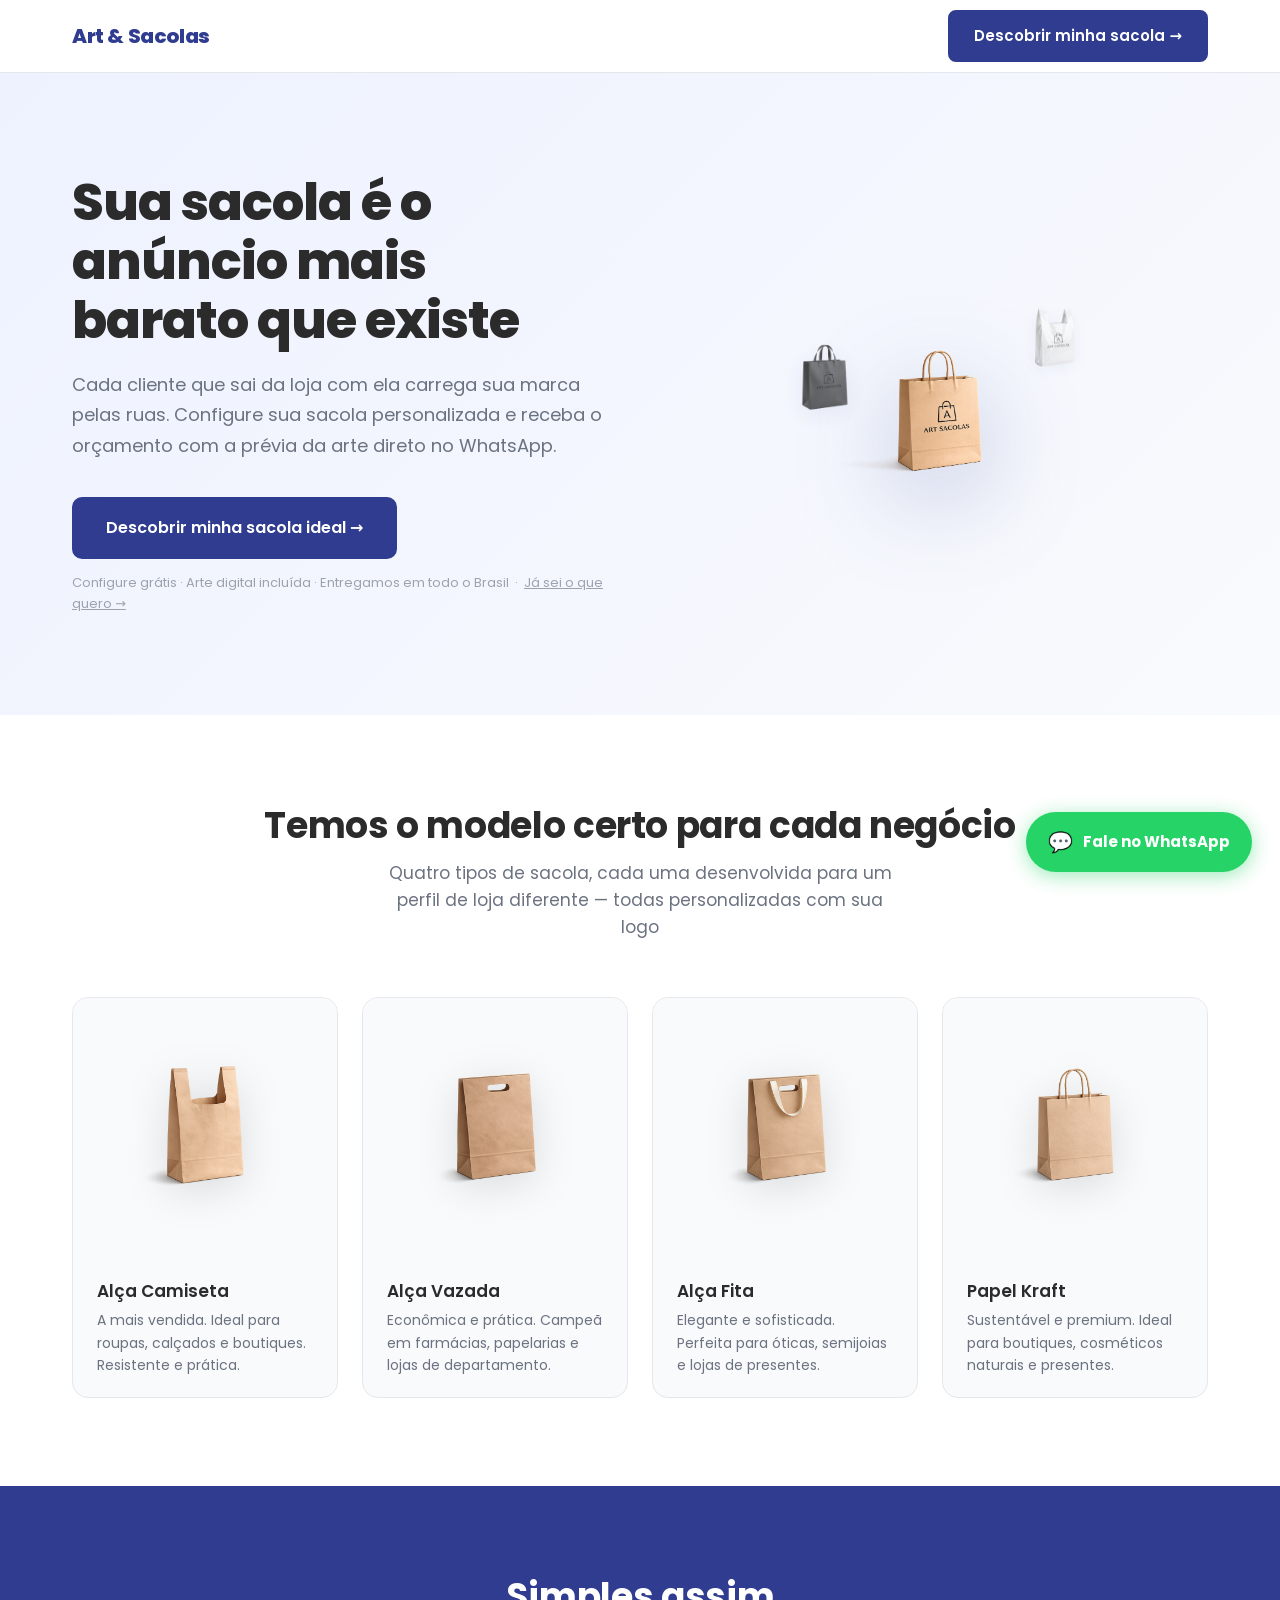
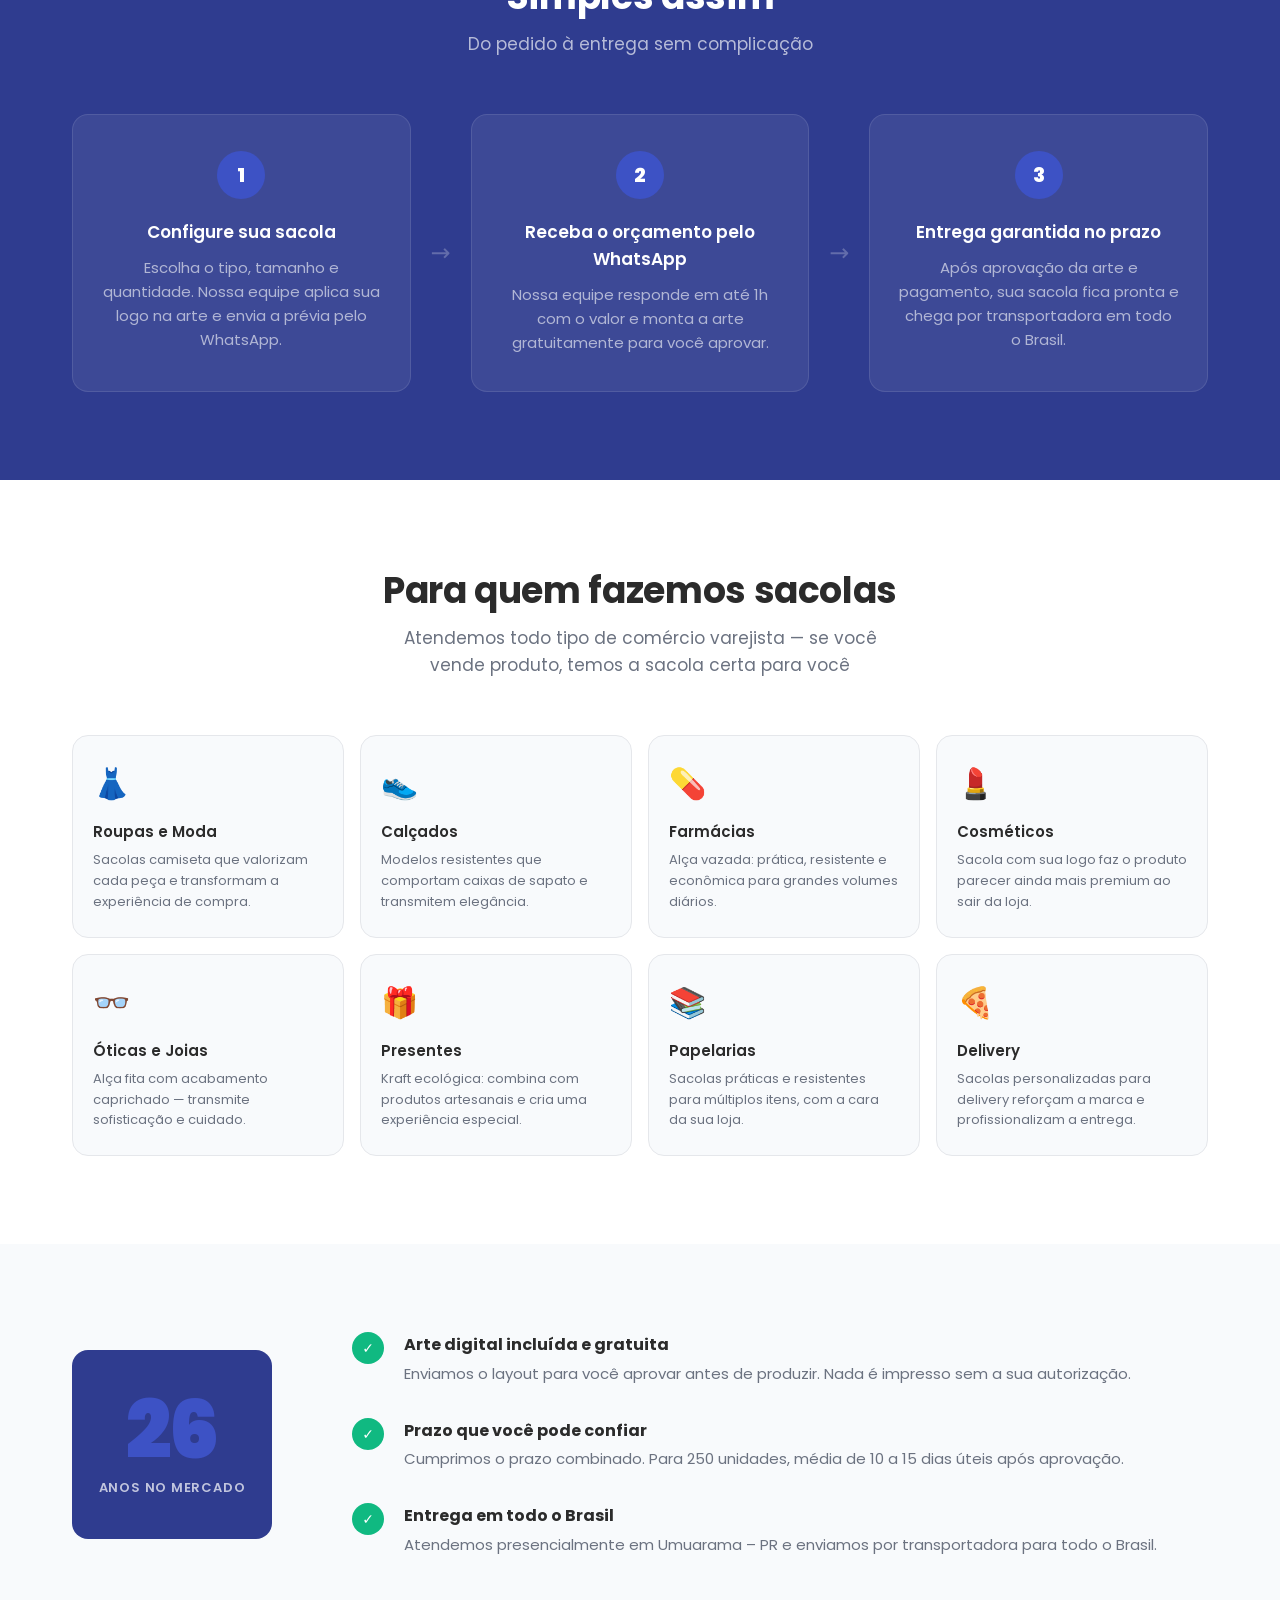
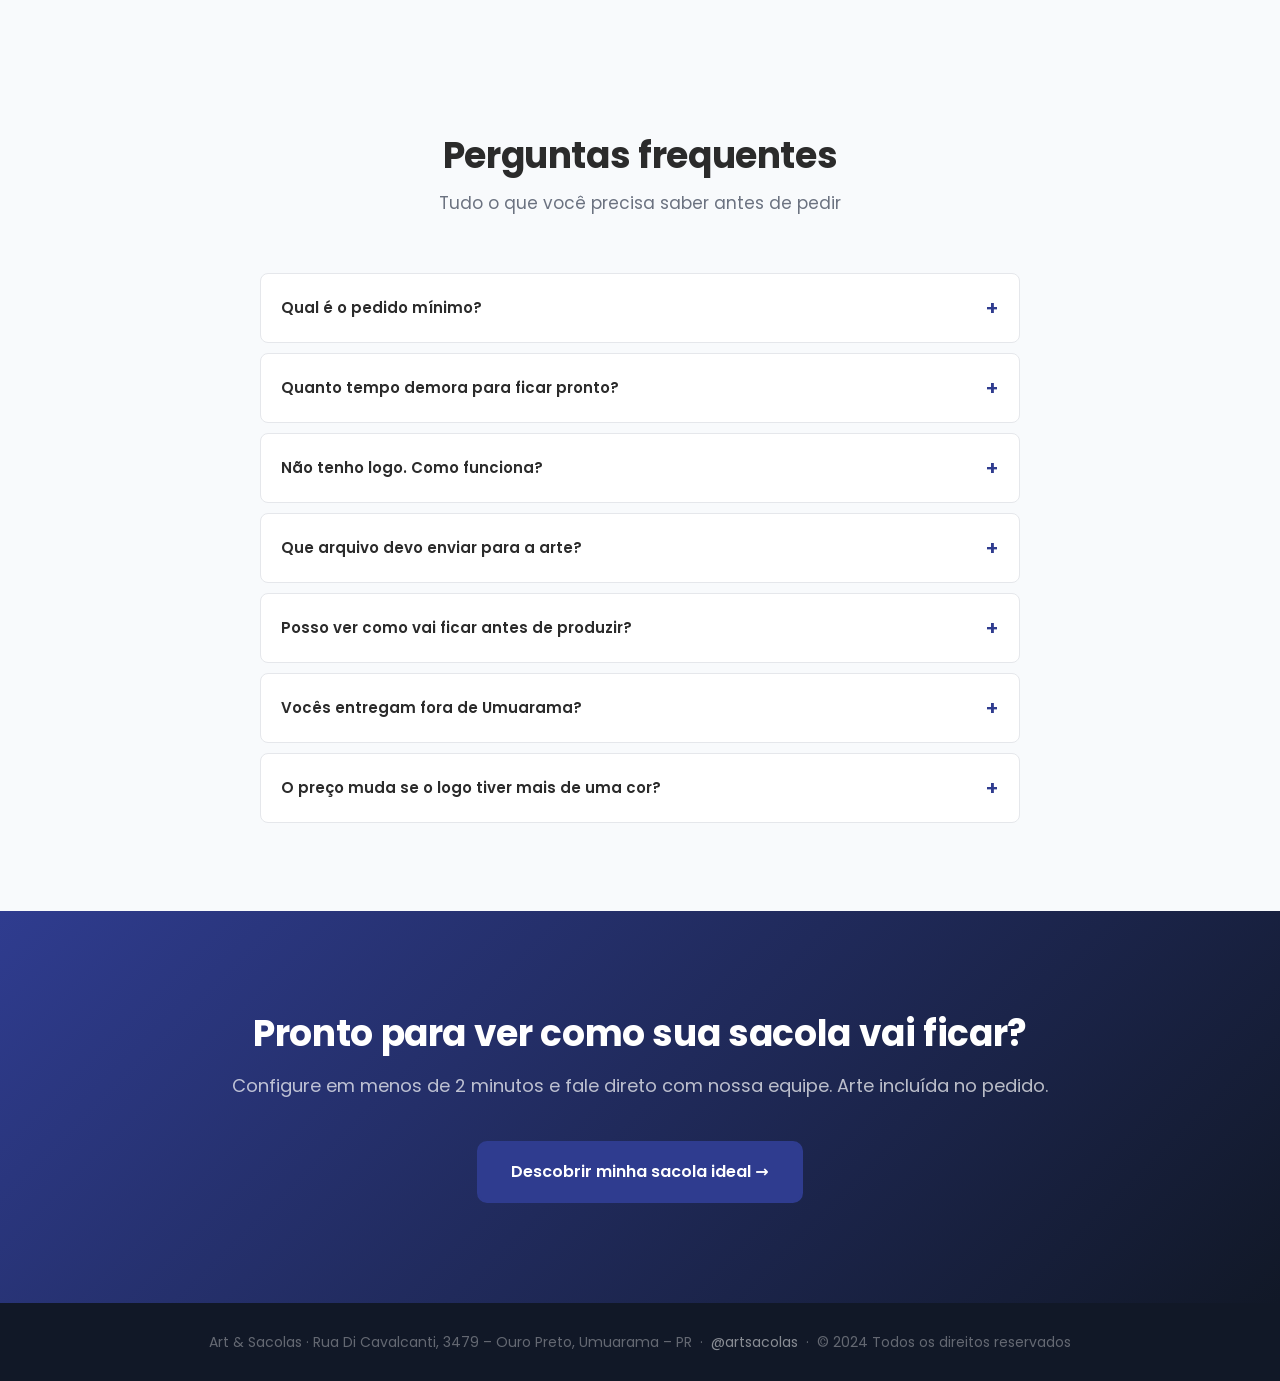
<file: index.html>
<!DOCTYPE html>
<html lang="pt-BR">
<head>
  <meta charset="UTF-8">
  <meta name="viewport" content="width=device-width, initial-scale=1.0">
  <title>Art &amp; Sacolas — Sacolas Personalizadas em Umuarama e Região</title>
  <meta name="description" content="Sacolas personalizadas para lojas em Umuarama e região. Alça camiseta, alça vazada, alça fita e papel kraft. Pedido a partir de 250 unidades. Peça seu orçamento!">
  <link rel="stylesheet" href="style.css">
</head>
<body>

  <!-- HEADER -->
  <header class="header">
    <div class="container">
      <a href="index.html" class="logo">
        <span class="logo-text"><strong>Art &amp; Sacolas</strong></span>
      </a>
      <a href="consultor.html" class="btn btn-primary">Descobrir minha sacola →</a>
    </div>
  </header>

  <!-- SEÇÃO 1: HERO -->
  <section class="hero">
    <div class="container">
      <div class="hero-content">

        <div class="hero-text">
          <h1>Sua sacola é o anúncio mais barato que existe</h1>
          <p class="hero-subtitle">
            Cada cliente que sai da loja com ela carrega sua marca pelas ruas. Configure
            sua sacola personalizada e receba o orçamento com a prévia da arte direto no WhatsApp.
          </p>
          <a href="consultor.html" class="btn btn-primary btn-lg">
            Descobrir minha sacola ideal →
          </a>
          <p class="hero-note">
            Configure grátis · Arte digital incluída · Entregamos em todo o Brasil
            &nbsp;·&nbsp; <a href="configurador.html" style="color:var(--text-light); font-size:0.8125rem;">Já sei o que quero →</a>
          </p>
        </div>

        <div class="hero-image">
          <div class="bag-carousel-3d" id="bag-carousel">
            <div class="bag-item" id="bag-1">
              <img src="IMAGENS SSSIT/FRONT/ChatGPT Image 18 de mai. de 2026, 19_36_18.png" alt="Sacola Kraft">
            </div>
            <div class="bag-item" id="bag-2">
              <img src="IMAGENS SSSIT/FRONT/Gemini_Generated_Image_z54cqkz54cqkz54c-removebg-preview.png" alt="Sacola Branca">
            </div>
            <div class="bag-item" id="bag-3">
              <img src="IMAGENS SSSIT/FRONT/Gemini_Generated_Image_1s4fhv1s4fhv1s4f__1_-removebg-preview.png" alt="Sacola Preta">
            </div>
          </div>
        </div>

      </div>
    </div>
  </section>

  <!-- SEÇÃO 2: NOSSOS MODELOS -->
  <section class="gallery">
    <div class="container">
      <div class="section-header">
        <h2>Temos o modelo certo para cada negócio</h2>
        <p>Quatro tipos de sacola, cada uma desenvolvida para um perfil de loja diferente — todas personalizadas com sua logo</p>
      </div>
      <div class="gallery-grid" style="grid-template-columns: repeat(4, 1fr);">

        <!-- Camiseta -->
        <div class="gallery-card">
          <div class="gallery-bag-display">
            <img src="IMAGENS SSSIT/Alça Camiseta.png" alt="Sacola Alça Camiseta">
          </div>
          <div class="gallery-info">
            <h3>Alça Camiseta</h3>
            <p>A mais vendida. Ideal para roupas, calçados e boutiques. Resistente e prática.</p>
          </div>
        </div>

        <!-- Vazada -->
        <div class="gallery-card">
          <div class="gallery-bag-display">
            <img src="IMAGENS SSSIT/Alça Vazada.png" alt="Sacola Alça Vazada">
          </div>
          <div class="gallery-info">
            <h3>Alça Vazada</h3>
            <p>Econômica e prática. Campeã em farmácias, papelarias e lojas de departamento.</p>
          </div>
        </div>

        <!-- Fita -->
        <div class="gallery-card">
          <div class="gallery-bag-display">
            <img src="IMAGENS SSSIT/Alça Fita.png" alt="Sacola Alça Fita">
          </div>
          <div class="gallery-info">
            <h3>Alça Fita</h3>
            <p>Elegante e sofisticada. Perfeita para óticas, semijoias e lojas de presentes.</p>
          </div>
        </div>

        <!-- Kraft -->
        <div class="gallery-card">
          <div class="gallery-bag-display">
            <img src="IMAGENS SSSIT/Papel Kraft.png" alt="Sacola Papel Kraft">
          </div>
          <div class="gallery-info">
            <h3>Papel Kraft</h3>
            <p>Sustentável e premium. Ideal para boutiques, cosméticos naturais e presentes.</p>
          </div>
        </div>

      </div>
    </div>
  </section>

  <!-- SEÇÃO 3: COMO FUNCIONA -->
  <section class="how-it-works">
    <div class="container">
      <div class="section-header">
        <h2>Simples assim</h2>
        <p>Do pedido à entrega sem complicação</p>
      </div>
      <div class="steps-grid">
        <div class="step-card">
          <div class="step-number">1</div>
          <h3>Configure sua sacola</h3>
          <p>Escolha o tipo, tamanho e quantidade. Nossa equipe aplica sua logo na arte e envia a prévia pelo WhatsApp.</p>
        </div>
        <div class="step-arrow">→</div>
        <div class="step-card">
          <div class="step-number">2</div>
          <h3>Receba o orçamento pelo WhatsApp</h3>
          <p>Nossa equipe responde em até 1h com o valor e monta a arte gratuitamente para você aprovar.</p>
        </div>
        <div class="step-arrow">→</div>
        <div class="step-card">
          <div class="step-number">3</div>
          <h3>Entrega garantida no prazo</h3>
          <p>Após aprovação da arte e pagamento, sua sacola fica pronta e chega por transportadora em todo o Brasil.</p>
        </div>
      </div>
    </div>
  </section>

  <!-- SEÇÃO 4: QUEM ATENDEMOS -->
  <section class="segments">
    <div class="container">
      <div class="section-header">
        <h2>Para quem fazemos sacolas</h2>
        <p>Atendemos todo tipo de comércio varejista — se você vende produto, temos a sacola certa para você</p>
      </div>
      <div class="segments-grid">
        <div class="segment-card">
          <span class="segment-icon">👗</span>
          <h3>Roupas e Moda</h3>
          <p>Sacolas camiseta que valorizam cada peça e transformam a experiência de compra.</p>
        </div>
        <div class="segment-card">
          <span class="segment-icon">👟</span>
          <h3>Calçados</h3>
          <p>Modelos resistentes que comportam caixas de sapato e transmitem elegância.</p>
        </div>
        <div class="segment-card">
          <span class="segment-icon">💊</span>
          <h3>Farmácias</h3>
          <p>Alça vazada: prática, resistente e econômica para grandes volumes diários.</p>
        </div>
        <div class="segment-card">
          <span class="segment-icon">💄</span>
          <h3>Cosméticos</h3>
          <p>Sacola com sua logo faz o produto parecer ainda mais premium ao sair da loja.</p>
        </div>
        <div class="segment-card">
          <span class="segment-icon">👓</span>
          <h3>Óticas e Joias</h3>
          <p>Alça fita com acabamento caprichado — transmite sofisticação e cuidado.</p>
        </div>
        <div class="segment-card">
          <span class="segment-icon">🎁</span>
          <h3>Presentes</h3>
          <p>Kraft ecológica: combina com produtos artesanais e cria uma experiência especial.</p>
        </div>
        <div class="segment-card">
          <span class="segment-icon">📚</span>
          <h3>Papelarias</h3>
          <p>Sacolas práticas e resistentes para múltiplos itens, com a cara da sua loja.</p>
        </div>
        <div class="segment-card">
          <span class="segment-icon">🍕</span>
          <h3>Delivery</h3>
          <p>Sacolas personalizadas para delivery reforçam a marca e profissionalizam a entrega.</p>
        </div>
      </div>
    </div>
  </section>

  <!-- SEÇÃO 5: DIFERENCIAIS -->
  <section class="differentials">
    <div class="container">
      <div class="diff-grid">
        <div class="diff-highlight">
          <span class="diff-number">26</span>
          <span class="diff-label">anos no mercado</span>
        </div>
        <div class="diff-items">
          <div class="diff-item">
            <span class="diff-icon">✓</span>
            <div>
              <strong>Arte digital incluída e gratuita</strong>
              <p>Enviamos o layout para você aprovar antes de produzir. Nada é impresso sem a sua autorização.</p>
            </div>
          </div>
          <div class="diff-item">
            <span class="diff-icon">✓</span>
            <div>
              <strong>Prazo que você pode confiar</strong>
              <p>Cumprimos o prazo combinado. Para 250 unidades, média de 10 a 15 dias úteis após aprovação.</p>
            </div>
          </div>
          <div class="diff-item">
            <span class="diff-icon">✓</span>
            <div>
              <strong>Entrega em todo o Brasil</strong>
              <p>Atendemos presencialmente em Umuarama – PR e enviamos por transportadora para todo o Brasil.</p>
            </div>
          </div>
        </div>
      </div>
    </div>
  </section>

  <!-- SEÇÃO 6: FAQ -->
  <section class="faq">
    <div class="container">
      <div class="section-header">
        <h2>Perguntas frequentes</h2>
        <p>Tudo o que você precisa saber antes de pedir</p>
      </div>
      <div class="faq-list">

        <div class="faq-item" onclick="toggleFaq(this)">
          <div class="faq-question">
            <span>Qual é o pedido mínimo?</span>
            <span class="faq-toggle">+</span>
          </div>
          <div class="faq-answer">
            O pedido mínimo é de 250 unidades por modelo e tamanho. Quanto maior a quantidade, melhor o preço por unidade.
          </div>
        </div>

        <div class="faq-item" onclick="toggleFaq(this)">
          <div class="faq-question">
            <span>Quanto tempo demora para ficar pronto?</span>
            <span class="faq-toggle">+</span>
          </div>
          <div class="faq-answer">
            O prazo médio é de 10 a 20 dias úteis após a aprovação da arte e confirmação do pagamento. Para 250 unidades, geralmente fica pronto em 10 a 12 dias. Para 1.000 unidades, de 15 a 20 dias. O prazo de transporte é adicional.
          </div>
        </div>

        <div class="faq-item" onclick="toggleFaq(this)">
          <div class="faq-question">
            <span>Não tenho logo. Como funciona?</span>
            <span class="faq-toggle">+</span>
          </div>
          <div class="faq-answer">
            Sem problema. Nossa equipe pode montar a arte final com o nome da sua loja, cores e estilo que você preferir. Entre em contato pelo WhatsApp e a gente te orienta.
          </div>
        </div>

        <div class="faq-item" onclick="toggleFaq(this)">
          <div class="faq-question">
            <span>Que arquivo devo enviar para a arte?</span>
            <span class="faq-toggle">+</span>
          </div>
          <div class="faq-answer">
            De preferência, arquivos vetorizados: .AI, .CDR, .EPS ou .PDF. Também aceitamos .PNG em boa resolução (mínimo 300 DPI). Não sabe o que é isso? Sem problema, é só me mandar o que tiver e a gente avalia.
          </div>
        </div>

        <div class="faq-item" onclick="toggleFaq(this)">
          <div class="faq-question">
            <span>Posso ver como vai ficar antes de produzir?</span>
            <span class="faq-toggle">+</span>
          </div>
          <div class="faq-answer">
            Sim! Antes de produzir, nossa equipe envia um layout digital com sua logo aplicada na sacola para você aprovar pelo WhatsApp. Nada é impresso sem o seu OK.
          </div>
        </div>

        <div class="faq-item" onclick="toggleFaq(this)">
          <div class="faq-question">
            <span>Vocês entregam fora de Umuarama?</span>
            <span class="faq-toggle">+</span>
          </div>
          <div class="faq-answer">
            Sim! Atendemos todo o Brasil pelos Correios e transportadora com rastreamento. O custo e prazo do frete dependem do CEP de destino e são informados no orçamento.
          </div>
        </div>

        <div class="faq-item" onclick="toggleFaq(this)">
          <div class="faq-question">
            <span>O preço muda se o logo tiver mais de uma cor?</span>
            <span class="faq-toggle">+</span>
          </div>
          <div class="faq-answer">
            Sim, há um acréscimo por cor adicional de impressão. Na hora do orçamento, informe quantas cores tem a sua arte para calcular o valor exato.
          </div>
        </div>

      </div>
    </div>
  </section>

  <!-- SEÇÃO 7: CTA FINAL -->
  <section class="cta-final">
    <div class="container">
      <h2>Pronto para ver como sua sacola vai ficar?</h2>
      <p>Configure em menos de 2 minutos e fale direto com nossa equipe. Arte incluída no pedido.</p>
      <a href="consultor.html" class="btn btn-primary btn-lg">
        Descobrir minha sacola ideal →
      </a>
    </div>
  </section>

  <!-- FOOTER -->
  <footer class="footer">
    <div class="container">
      <p>
        Art &amp; Sacolas · Rua Di Cavalcanti, 3479 – Ouro Preto, Umuarama – PR
        &nbsp;·&nbsp;
        <a href="https://www.instagram.com/artsacolas/" target="_blank" style="color:rgba(255,255,255,0.5); text-decoration:none;">@artsacolas</a>
        &nbsp;·&nbsp; © 2024 Todos os direitos reservados
      </p>
    </div>
  </footer>

  <!-- BOTÃO WHATSAPP FLUTUANTE -->
  <a href="https://wa.me/5544998470757?text=Olá!%20Gostaria%20de%20um%20orçamento%20para%20sacolas%20personalizadas."
     class="whatsapp-float" target="_blank">
    <span class="whatsapp-float-icon">💬</span>
    <span>Fale no WhatsApp</span>
  </a>

  <script>
  function toggleFaq(item) {
    item.classList.toggle('open');
  }

  // Carrossel 3D — 3 posições fixas, troca a cada 3s com transição CSS
  (function() {
    var bags = [
      document.getElementById('bag-1'),
      document.getElementById('bag-2'),
      document.getElementById('bag-3'),
    ];

    var states = [
      ['pos-front',      'pos-back-right', 'pos-back-left'],
      ['pos-back-left',  'pos-front',      'pos-back-right'],
      ['pos-back-right', 'pos-back-left',  'pos-front'],
    ];

    var step = 0;

    function applyState() {
      bags.forEach(function(bag, i) {
        bag.className = 'bag-item ' + states[step][i];
      });
    }

    applyState();
    setInterval(function() {
      step = (step + 1) % 3;
      applyState();
    }, 3000);
  })();
  </script>

</body>
</html>
</file>
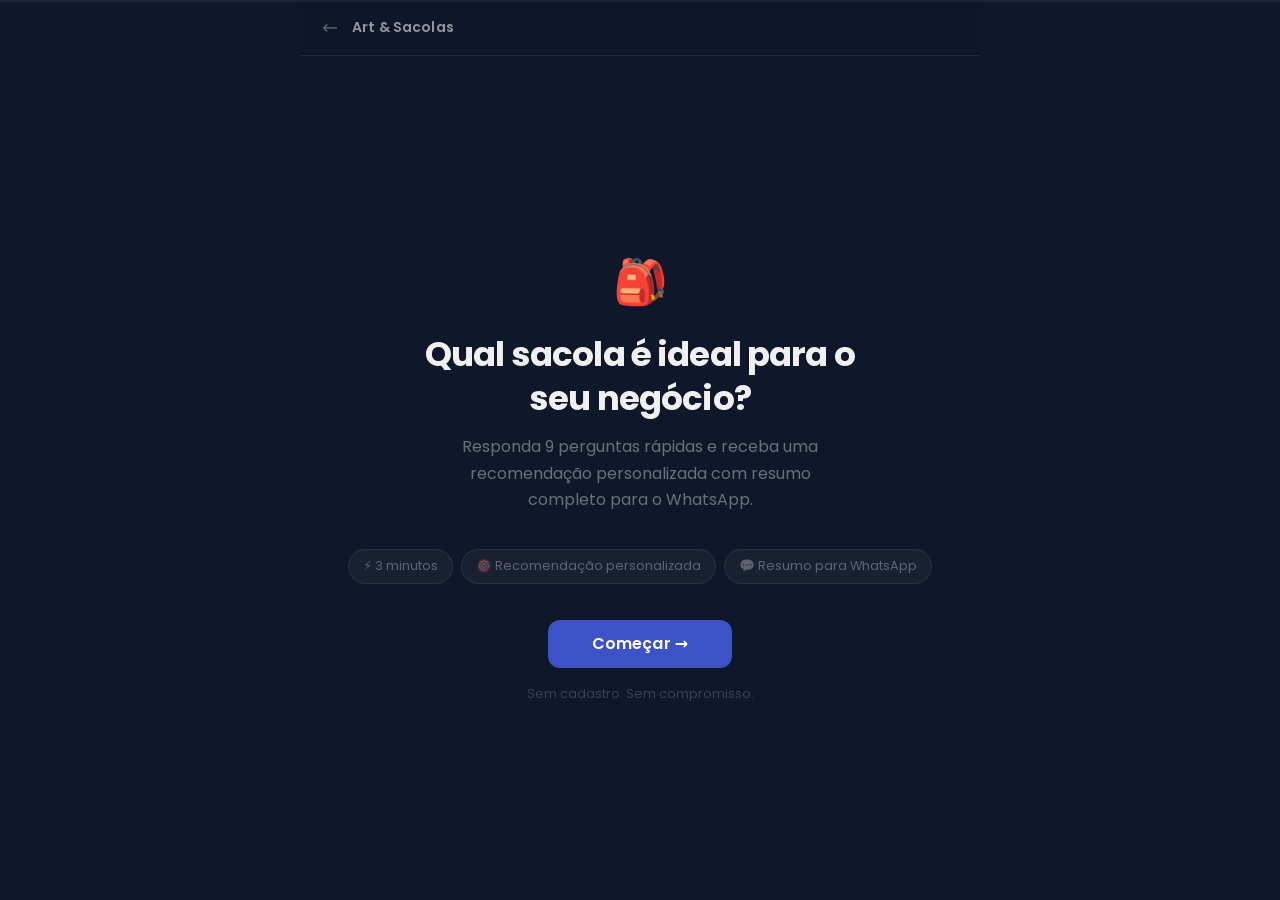
<file: consultor.html>
<!DOCTYPE html>
<html lang="pt-BR">
<head>
  <meta charset="UTF-8">
  <meta name="viewport" content="width=device-width, initial-scale=1.0">
  <title>Consultor de Sacolas — Art & Sacolas</title>
  <link rel="stylesheet" href="style.css">
  <style>
    /* ============================================
       CONSULTOR — DARK MINIMAL (estilo ChatGPT)
       ============================================ */

    *, *::before, *::after { box-sizing: border-box; }

    body {
      background: #0f172a;
      color: #e8e8e8;
      display: flex;
      justify-content: center;
      min-height: 100vh;
      margin: 0;
      padding: 0;
      font-family: var(--font);
      -webkit-font-smoothing: antialiased;
    }

    /* BARRA DE PROGRESSO NO TOPO */
    .top-bar {
      position: fixed;
      top: 0; left: 0;
      width: 100%;
      height: 2px;
      background: rgba(255,255,255,0.05);
      z-index: 200;
    }
    .top-bar-fill {
      height: 100%;
      background: #3D52C5;
      border-radius: 999px;
      transition: width 0.6s cubic-bezier(.4,0,.2,1);
      width: 0%;
    }

    /* WRAPPER */
    .consultor-wrapper {
      width: 100%;
      max-width: 680px;
      min-height: 100vh;
      display: flex;
      flex-direction: column;
    }

    /* HEADER MINIMAL */
    .chat-header {
      position: sticky;
      top: 0;
      z-index: 10;
      background: rgba(15,23,42,0.95);
      backdrop-filter: blur(14px);
      -webkit-backdrop-filter: blur(14px);
      border-bottom: 1px solid rgba(255,255,255,0.07);
      padding: 14px 20px;
      display: flex;
      align-items: center;
      justify-content: space-between;
      flex-shrink: 0;
    }

    .chat-header-left {
      display: flex;
      align-items: center;
      gap: 12px;
    }

    .chat-back {
      color: rgba(255,255,255,0.3);
      text-decoration: none;
      font-size: 1.2rem;
      line-height: 1;
      transition: color 0.15s;
      padding: 4px 2px;
    }
    .chat-back:hover { color: rgba(255,255,255,0.7); }

    .chat-name {
      font-size: 0.875rem;
      font-weight: 600;
      color: rgba(255,255,255,0.55);
      letter-spacing: 0.01em;
    }

    .step-count {
      font-size: 0.8125rem;
      color: rgba(255,255,255,0.22);
      font-variant-numeric: tabular-nums;
    }

    /* ============================================
       TELA DE BOAS-VINDAS (estilo ChatGPT open)
       ============================================ */
    .welcome-screen {
      flex: 1;
      display: flex;
      flex-direction: column;
      align-items: center;
      justify-content: center;
      padding: 40px 28px 32px;
      text-align: center;
    }

    .welcome-screen.hidden { display: none; }

    .welcome-icon {
      font-size: 2.75rem;
      margin-bottom: 28px;
      line-height: 1;
    }

    .welcome-title {
      font-size: clamp(1.5rem, 5vw, 2.125rem);
      font-weight: 700;
      color: #f0f0f0;
      line-height: 1.3;
      letter-spacing: -0.025em;
      margin-bottom: 14px;
      max-width: 440px;
    }

    .welcome-subtitle {
      font-size: 1rem;
      color: rgba(255,255,255,0.38);
      line-height: 1.65;
      max-width: 380px;
      margin-bottom: 36px;
    }

    .welcome-chips {
      display: flex;
      gap: 8px;
      flex-wrap: wrap;
      justify-content: center;
      margin-bottom: 36px;
    }

    .welcome-chip {
      font-size: 0.8rem;
      color: rgba(255,255,255,0.3);
      background: rgba(255,255,255,0.04);
      border: 1px solid rgba(255,255,255,0.08);
      border-radius: 999px;
      padding: 6px 14px;
    }

    .welcome-cta {
      background: #3D52C5;
      color: white;
      border: none;
      border-radius: 12px;
      padding: 16px 44px;
      font-size: 1rem;
      font-weight: 600;
      font-family: var(--font);
      cursor: pointer;
      transition: background 0.15s, transform 0.15s;
      letter-spacing: 0.01em;
      line-height: 1;
    }
    .welcome-cta:hover {
      background: #2F3C8F;
      transform: translateY(-1px);
    }

    .welcome-note {
      margin-top: 16px;
      font-size: 0.8rem;
      color: rgba(255,255,255,0.18);
    }

    /* ============================================
       CHAT VIEW
       ============================================ */
    .chat-view {
      flex: 1;
      display: none;
      flex-direction: column;
      overflow: hidden;
    }
    .chat-view.active { display: flex; }

    /* ÁREA DO CHAT */
    .chat-area {
      flex: 1;
      overflow-y: auto;
      padding: 28px 24px 16px;
      display: flex;
      flex-direction: column;
      scroll-behavior: smooth;
    }

    .chat-area::-webkit-scrollbar { width: 3px; }
    .chat-area::-webkit-scrollbar-track { background: transparent; }
    .chat-area::-webkit-scrollbar-thumb {
      background: rgba(255,255,255,0.09);
      border-radius: 2px;
    }

    .date-chip {
      text-align: center;
      font-size: 0.75rem;
      color: rgba(255,255,255,0.13);
      margin-bottom: 24px;
    }

    /* MENSAGENS */
    .message {
      max-width: 88%;
      font-size: 0.9375rem;
      line-height: 1.65;
      animation: msgIn 0.3s cubic-bezier(.4,0,.2,1);
      word-break: break-word;
      margin-bottom: 6px;
    }

    @keyframes msgIn {
      from { opacity: 0; transform: translateY(10px); }
      to   { opacity: 1; transform: translateY(0); }
    }

    /* Bot: texto simples, sem bolha */
    .message.bot {
      color: #dcdcdc;
      background: transparent;
      align-self: flex-start;
      padding: 0;
      margin-bottom: 14px;
    }

    /* Usuário: bolha discreta à direita */
    .message.user {
      background: #1e2a3a;
      color: #e8e8e8;
      border-radius: 18px 18px 4px 18px;
      padding: 10px 16px;
      align-self: flex-end;
      font-size: 0.9rem;
      border: 1px solid rgba(61,82,197,0.15);
      margin-bottom: 20px;
      margin-top: 2px;
    }

    /* Dica: borda laranja sutil */
    .message.tip {
      background: rgba(61,82,197,0.06);
      border-left: 2px solid rgba(61,82,197,0.45);
      border-radius: 4px;
      padding: 10px 14px;
      color: rgba(255,255,255,0.52);
      font-size: 0.875rem;
      align-self: flex-start;
      max-width: 92%;
      margin-bottom: 12px;
    }

    /* TYPING */
    .typing-indicator {
      display: flex;
      gap: 5px;
      padding: 4px 0 8px;
      width: fit-content;
      align-self: flex-start;
      animation: msgIn 0.2s ease;
    }

    .typing-dot {
      width: 6px;
      height: 6px;
      background: rgba(255,255,255,0.18);
      border-radius: 50%;
      animation: typingBounce 1.2s infinite;
    }
    .typing-dot:nth-child(2) { animation-delay: 0.2s; }
    .typing-dot:nth-child(3) { animation-delay: 0.4s; }

    @keyframes typingBounce {
      0%,80%,100% { transform: translateY(0); opacity: 0.3; }
      40%          { transform: translateY(-5px); opacity: 1; }
    }

    /* CARD DE RECOMENDAÇÃO */
    .message.rec-wrap {
      max-width: 100%;
      padding: 0;
      background: transparent;
      align-self: flex-start;
      width: 100%;
      margin-bottom: 14px;
    }

    .rec-card {
      background: #1a2437;
      border: 1px solid rgba(61,82,197,0.2);
      border-radius: 16px;
      overflow: hidden;
    }

    .rec-top {
      padding: 16px 20px 14px;
      border-bottom: 1px solid rgba(255,255,255,0.07);
    }

    .rec-badge {
      font-size: 0.6875rem;
      font-weight: 700;
      text-transform: uppercase;
      letter-spacing: 0.08em;
      color: #3D52C5;
      margin-bottom: 4px;
    }

    .rec-title {
      font-size: 1.125rem;
      font-weight: 700;
      color: #f0f0f0;
    }

    .rec-desc {
      padding: 14px 20px;
      font-size: 0.875rem;
      color: rgba(255,255,255,0.45);
      line-height: 1.65;
      border-bottom: 1px solid rgba(255,255,255,0.07);
    }

    .rec-specs {
      padding: 14px 20px;
      display: flex;
      flex-direction: column;
      gap: 9px;
      border-bottom: 1px solid rgba(255,255,255,0.07);
    }

    .spec-row {
      display: flex;
      gap: 10px;
      font-size: 0.8125rem;
    }

    .spec-key {
      color: rgba(255,255,255,0.28);
      min-width: 88px;
      flex-shrink: 0;
    }

    .spec-val {
      color: rgba(255,255,255,0.8);
      font-weight: 500;
    }

    .rec-prazo {
      padding: 12px 20px;
      font-size: 0.8125rem;
      color: rgba(61,82,197,0.85);
      background: rgba(61,82,197,0.05);
      display: flex;
      align-items: center;
      gap: 8px;
    }

    /* ÁREA DE OPÇÕES (fundo) */
    .options-area {
      background: #111827;
      border-top: 1px solid rgba(255,255,255,0.07);
      padding: 10px 16px 18px;
      flex-shrink: 0;
    }

    @supports (padding-bottom: env(safe-area-inset-bottom)) {
      .options-area {
        padding-bottom: calc(18px + env(safe-area-inset-bottom));
      }
    }

    .opts-grid {
      display: flex;
      flex-direction: column;
      gap: 6px;
      max-width: 640px;
      margin: 0 auto;
      width: 100%;
    }

    /* BOTÕES DE OPÇÃO */
    .opt-btn {
      display: flex;
      align-items: center;
      padding: 12px 16px;
      border: 1px solid rgba(255,255,255,0.08);
      border-radius: 12px;
      background: rgba(255,255,255,0.025);
      cursor: pointer;
      font-size: 0.9rem;
      color: rgba(255,255,255,0.65);
      text-align: left;
      transition: all 0.15s ease;
      font-family: var(--font);
      width: 100%;
      line-height: 1.4;
    }

    .opt-btn:hover, .opt-btn:active {
      border-color: rgba(61,82,197,0.5);
      background: rgba(61,82,197,0.06);
      color: #f0f0f0;
    }

    /* ÁREA DE AÇÃO (final) */
    .action-area {
      background: #111827;
      border-top: 1px solid rgba(255,255,255,0.07);
      padding: 10px 16px 20px;
      display: flex;
      flex-direction: column;
      gap: 8px;
      flex-shrink: 0;
    }

    .btn-wa-final {
      display: flex;
      align-items: center;
      justify-content: center;
      gap: 8px;
      background: #25D366;
      color: white;
      border: none;
      border-radius: 12px;
      padding: 15px;
      font-size: 1rem;
      font-weight: 700;
      font-family: var(--font);
      cursor: pointer;
      text-decoration: none;
      transition: background 0.15s;
      line-height: 1;
    }
    .btn-wa-final:hover { background: #1ebe5a; }

    .btn-restart {
      display: flex;
      align-items: center;
      justify-content: center;
      gap: 6px;
      background: transparent;
      color: rgba(255,255,255,0.28);
      border: 1px solid rgba(255,255,255,0.08);
      border-radius: 12px;
      padding: 11px;
      font-size: 0.875rem;
      font-family: var(--font);
      cursor: pointer;
      transition: all 0.15s;
    }
    .btn-restart:hover {
      border-color: rgba(255,255,255,0.18);
      color: rgba(255,255,255,0.5);
      background: rgba(255,255,255,0.04);
    }

    /* ============================================
       MOBILE RESPONSIVENESS
       ============================================ */

    /* Tablets e phones largos (≤ 640px) */
    @media (max-width: 640px) {
      .welcome-screen { padding: 32px 20px 24px; }
      .welcome-title { font-size: 1.625rem; }
      .welcome-subtitle { font-size: 0.9375rem; margin-bottom: 28px; }
      .welcome-chips { gap: 6px; margin-bottom: 28px; }
      .welcome-chip { font-size: 0.75rem; padding: 5px 12px; }
      .welcome-cta { width: 100%; padding: 16px 28px; }

      .chat-area { padding: 20px 16px 12px; }

      .opt-btn { padding: 14px 16px; font-size: 0.875rem; }

      .rec-title { font-size: 1rem; }
      .spec-key { min-width: 76px; }
      .rec-top { padding: 14px 16px 12px; }
      .rec-desc { padding: 12px 16px; font-size: 0.8125rem; }
      .rec-specs { padding: 12px 16px; }
      .rec-prazo { padding: 10px 16px; }

      .message { font-size: 0.9rem; }
      .message.bot { font-size: 0.9rem; }
    }

    /* Phones pequenos (≤ 480px) */
    @media (max-width: 480px) {
      .welcome-screen { padding: 24px 16px 20px; }
      .welcome-icon { font-size: 2.25rem; margin-bottom: 20px; }
      .welcome-title { font-size: 1.375rem; }
      .welcome-subtitle { font-size: 0.875rem; margin-bottom: 24px; }

      .chat-area { padding: 16px 12px 8px; }

      .options-area { padding: 8px 12px 16px; }
      .action-area { padding: 8px 12px 16px; }

      .opts-grid { gap: 5px; }
      .opt-btn { padding: 13px 14px; font-size: 0.875rem; border-radius: 10px; }

      .message { font-size: 0.875rem; }
      .message.user { font-size: 0.8125rem; padding: 9px 14px; }
      .message.tip { font-size: 0.8125rem; }

      .btn-wa-final { padding: 14px; font-size: 0.9375rem; }
      .btn-restart { padding: 10px; font-size: 0.8125rem; }
    }
  </style>
</head>
<body>

  <!-- BARRA DE PROGRESSO TOPO -->
  <div class="top-bar">
    <div class="top-bar-fill" id="top-bar-fill"></div>
  </div>

  <div class="consultor-wrapper">

    <!-- HEADER MINIMAL -->
    <div class="chat-header">
      <div class="chat-header-left">
        <a href="index.html" class="chat-back" title="Voltar">←</a>
        <span class="chat-name">Art &amp; Sacolas</span>
      </div>
      <span class="step-count" id="step-count"></span>
    </div>

    <!-- TELA DE BOAS-VINDAS -->
    <div class="welcome-screen" id="welcome-screen">
      <div class="welcome-icon">🎒</div>
      <h1 class="welcome-title">Qual sacola é ideal para o seu negócio?</h1>
      <p class="welcome-subtitle">Responda 9 perguntas rápidas e receba uma recomendação personalizada com resumo completo para o WhatsApp.</p>
      <div class="welcome-chips">
        <span class="welcome-chip">⚡ 3 minutos</span>
        <span class="welcome-chip">🎯 Recomendação personalizada</span>
        <span class="welcome-chip">💬 Resumo para WhatsApp</span>
      </div>
      <button class="welcome-cta" onclick="iniciarConsultor()">Começar →</button>
      <p class="welcome-note">Sem cadastro. Sem compromisso.</p>
    </div>

    <!-- CHAT VIEW -->
    <div class="chat-view" id="chat-view">
      <div class="chat-area" id="chat-area">
        <div class="date-chip">Hoje</div>
      </div>
      <div class="options-area" id="options-area"></div>
    </div>

  </div>

  <script>
  // =================================================
  //   CONSULTOR CONVERSACIONAL — Art & Sacolas
  // =================================================

  const WHATSAPP_NUM = '5544998470757';

  const PERGUNTAS = [
    {
      id: 'negocio',
      texto: 'Que tipo de negócio você tem?',
      opcoes: [
        { label: '👗  Moda e vestuário', val: 'moda' },
        { label: '👢  Calçados e bolsas', val: 'calcados' },
        { label: '💄  Beleza, cosméticos e perfumaria', val: 'beleza' },
        { label: '💊  Farmácia ou produtos de saúde', val: 'farmacia' },
        { label: '💍  Joias, ótica ou presentes', val: 'presentes' },
        { label: '🍕  Alimentação ou delivery', val: 'alimentacao' },
        { label: '📚  Papelaria, livraria ou bazar', val: 'papelaria' },
        { label: '🏪  Outro tipo de comércio varejista', val: 'outro' }
      ]
    },
    {
      id: 'produto',
      texto: 'Como são os produtos que você costuma vender?',
      dica: '💡 Isso define a <strong>gramatura</strong> ideal da sacola. <em>Gramatura</em> é a espessura e resistência do papel — quanto mais pesado o produto, mais grossa precisa ser a sacola.',
      opcoes: [
        { label: '🪶  Leves — roupas dobradas, acessórios, cosméticos', val: 'leve' },
        { label: '📦  Médios — calçados em caixa, livros, presentes embalados', val: 'medio' },
        { label: '🏋️  Pesados ou em grande volume', val: 'pesado' }
      ]
    },
    {
      id: 'posicionamento',
      texto: 'Como você descreveria o perfil da sua loja?',
      opcoes: [
        { label: '💰  Popular e acessível — foco no menor preço', val: 'popular' },
        { label: '⚖️  Intermediária — equilíbrio entre qualidade e preço', val: 'intermediario' },
        { label: '✨  Premium e sofisticada — experiência do cliente em primeiro lugar', val: 'premium' }
      ]
    },
    {
      id: 'estetica',
      texto: 'Qual estilo visual combina com a identidade da sua loja?',
      opcoes: [
        { label: '🎯  Moderno e clean', val: 'moderno' },
        { label: '👑  Elegante e clássico', val: 'elegante' },
        { label: '🌿  Rústico, artesanal ou natural', val: 'rustico' },
        { label: '🔧  Simples e funcional', val: 'simples' }
      ]
    },
    {
      id: 'prioridade',
      texto: 'Na hora de escolher a sacola, o que é mais importante para você?',
      opcoes: [
        { label: '💪  Resistência — não pode rasgar com o peso do produto', val: 'resistencia' },
        { label: '😍  Visual bonito — precisa impressionar o cliente', val: 'visual' },
        { label: '🌱  Sustentabilidade — prefiro material ecológico', val: 'sustentavel' },
        { label: '💵  Menor custo por unidade', val: 'preco' }
      ]
    },
    {
      id: 'cores',
      texto: 'A identidade visual da sua loja tem quantas cores?',
      dica: '💡 O número de cores afeta o custo de impressão. Uma cor sai mais barato — cada cor adicional tem um pequeno acréscimo.',
      opcoes: [
        { label: '1️⃣  Uma cor', val: '1' },
        { label: '2️⃣  Duas cores', val: '2' },
        { label: '🎨  Três ou mais cores', val: '3+' },
        { label: '❓  Ainda não sei ou estou criando', val: 'nao_sei' }
      ]
    },
    {
      id: 'quantidade',
      texto: 'Quantas sacolas você vai precisar?',
      dica: '💡 O pedido mínimo é de <strong>250 unidades</strong>. Quanto maior a quantidade, melhor o preço por unidade.',
      opcoes: [
        { label: '📦  250 unidades — vou começar testando', val: 250 },
        { label: '📦📦  500 unidades — volume regular do mês', val: 500 },
        { label: '📦📦📦  1.000 unidades ou mais', val: 1000 }
      ]
    },
    {
      id: 'logo',
      texto: 'Você já tem uma logo ou identidade visual criada?',
      opcoes: [
        { label: '✅  Sim, tenho logo pronta para enviar', val: 'tem' },
        { label: '✏️  Tenho só o nome da loja, sem logo ainda', val: 'nome' },
        { label: '🎨  Ainda estou criando minha identidade visual', val: 'criando' }
      ]
    },
    {
      id: 'prazo',
      texto: 'Você tem algum prazo em mente para receber as sacolas?',
      opcoes: [
        { label: '🔥  Urgente — tenho inauguração ou evento próximo', val: 'urgente' },
        { label: '📅  Tranquilo — posso esperar 20 a 30 dias úteis', val: 'tranquilo' },
        { label: '🔍  Ainda estou pesquisando, sem data definida', val: 'pesquisando' }
      ]
    }
  ];

  const RECOMENDACOES = {
    camiseta: {
      nome: 'Alça Camiseta',
      emoji: '👗',
      cor: '#5B9BD5',
      descricao: 'A mais vendida e versátil do mercado. Resistente, prática e com excelente custo-benefício — perfeita para o comércio do dia a dia.',
      motivo: 'Com base no perfil do seu negócio e nos produtos que você vende, a sacola camiseta é a escolha mais acertada: resistente para o peso dos produtos, econômica para o volume que você precisa e reconhecida pelo seu público.',
      gramatura: '100g/m² a 130g/m²',
      impressao: 'Flexográfica em até 4 cores',
      tamanhos: 'P (30×40cm) · M (45×60cm) · G (60×80cm)'
    },
    vazada: {
      nome: 'Alça Vazada',
      emoji: '🏪',
      cor: '#34A85A',
      descricao: 'Econômica, resistente e extremamente prática. Campeã em volume e custo por unidade.',
      motivo: 'Você priorizou custo-benefício e praticidade — a sacola vazada entrega exatamente isso. É a mais econômica por unidade, resistente para o uso diário e ideal para lojas com alto fluxo de clientes.',
      gramatura: '80g/m² a 100g/m²',
      impressao: 'Flexográfica em 1 a 2 cores',
      tamanhos: 'P (20×30cm) · M (30×40cm) · G (40×50cm)'
    },
    fita: {
      nome: 'Alça Fita',
      emoji: '✨',
      cor: '#9D6FE8',
      descricao: 'Sofisticada e elegante. Transmite cuidado, qualidade e diferenciação — eleva a percepção de valor da sua marca.',
      motivo: 'Seu negócio tem um posicionamento que pede requinte. A sacola fita transmite cuidado e sofisticação — cada cliente que sair da sua loja com ela vai perceber o nível da sua marca.',
      gramatura: '150g/m² a 200g/m²',
      impressao: 'Offset ou hot stamping',
      tamanhos: 'P (27×40cm) · M (30×45cm) · G (40×50cm)'
    },
    kraft: {
      nome: 'Papel Kraft',
      emoji: '🌿',
      cor: '#C8A96E',
      descricao: 'Sustentável, natural e com apelo premium. Conecta sua marca a valores de autenticidade e consciência ambiental.',
      motivo: 'O perfil da sua loja tem uma identidade forte — natural, autêntica ou sustentável. A sacola kraft reforça exatamente esses valores e ainda passa uma imagem de empresa responsável e consciente.',
      gramatura: '120g/m² a 150g/m²',
      impressao: 'Flexográfica, natural ou hot stamping',
      tamanhos: 'P (18×30cm) · M (22×30cm) · G (32×40cm)'
    }
  };

  // =================================================
  //   ESTADO
  // =================================================

  let qi = -1;
  const R = {};

  // =================================================
  //   TRANSIÇÃO WELCOME → CHAT
  // =================================================

  function iniciarConsultor() {
    document.getElementById('welcome-screen').classList.add('hidden');
    const chatView = document.getElementById('chat-view');
    chatView.classList.add('active');
    proximaPergunta();
  }

  // =================================================
  //   MOTOR DA CONVERSA
  // =================================================

  function proximaPergunta() {
    qi++;

    if (qi >= PERGUNTAS.length) {
      gerarRecomendacao();
      return;
    }

    const p = PERGUNTAS[qi];
    const pct = Math.round((qi / PERGUNTAS.length) * 100);
    atualizarProgresso(pct, qi);

    limparOpcoes();

    showTyping(900).then(() => {
      addBot(p.texto);

      if (p.dica) {
        setTimeout(() => {
          addDica(p.dica);
          setTimeout(() => renderOpcoes(p.opcoes), 450);
        }, 300);
      } else {
        setTimeout(() => renderOpcoes(p.opcoes), 300);
      }
    });
  }

  function escolher(val, label) {
    limparOpcoes();

    const limpo = label.replace(/^[^\w\dÀ-ú\d]+\s*/, '').trim();
    addUser(limpo);

    R[PERGUNTAS[qi].id] = val;

    setTimeout(() => proximaPergunta(), 700);
  }

  // =================================================
  //   RECOMENDAÇÃO
  // =================================================

  function calcularScore() {
    const s = { camiseta: 0, vazada: 0, fita: 0, kraft: 0 };

    const negScores = {
      moda:        [4, 0, 0, 0],
      calcados:    [4, 0, 0, 0],
      beleza:      [0, 0, 2, 3],
      farmacia:    [0, 4, 0, 0],
      presentes:   [0, 0, 4, 1],
      alimentacao: [2, 0, 0, 3],
      papelaria:   [1, 3, 0, 0],
      outro:       [2, 1, 0, 0]
    };
    const keys = ['camiseta', 'vazada', 'fita', 'kraft'];
    (negScores[R.negocio] || [1,1,1,1]).forEach((v, i) => s[keys[i]] += v);

    if (R.produto === 'pesado') { s.camiseta += 3; s.vazada += 1; }
    if (R.produto === 'medio')  { s.camiseta += 2; }
    if (R.produto === 'leve')   { s.fita += 1; s.kraft += 1; }

    if (R.posicionamento === 'premium')       { s.fita += 3; s.kraft += 2; }
    if (R.posicionamento === 'popular')       { s.vazada += 3; s.camiseta += 1; }
    if (R.posicionamento === 'intermediario') { s.camiseta += 2; }

    if (R.estetica === 'elegante') s.fita += 3;
    if (R.estetica === 'rustico')  s.kraft += 4;
    if (R.estetica === 'simples')  { s.vazada += 2; s.camiseta += 1; }
    if (R.estetica === 'moderno')  { s.camiseta += 1; s.fita += 1; }

    if (R.prioridade === 'resistencia') { s.camiseta += 3; s.vazada += 1; }
    if (R.prioridade === 'visual')      { s.fita += 2; s.kraft += 1; }
    if (R.prioridade === 'sustentavel') s.kraft += 5;
    if (R.prioridade === 'preco')       s.vazada += 4;

    return keys.reduce((a, b) => s[a] >= s[b] ? a : b);
  }

  function gerarRecomendacao() {
    atualizarProgresso(100, PERGUNTAS.length);
    limparOpcoes();

    showTyping(900).then(() => {
      addBot('Perfeito! Analisando o perfil do seu negócio...');

      setTimeout(() => {
        showTyping(1300).then(() => {
          const tipo = calcularScore();
          const rec  = RECOMENDACOES[tipo];

          addBot(`Encontrei a sacola ideal para você: <strong>${rec.nome} ${rec.emoji}</strong>`);

          setTimeout(() => {
            addBot(rec.motivo);
            setTimeout(() => {
              addCardRecomendacao(tipo, rec);
              mostrarAreaAcao(tipo, rec);
            }, 700);
          }, 600);
        });
      }, 800);
    });
  }

  function addCardRecomendacao(tipo, rec) {
    const prazoTxt = R.prazo === 'urgente'
      ? '⚠️ 10 a 12 dias úteis — informe urgência ao vendedor'
      : '15 a 20 dias úteis após aprovação da arte';

    const logoTxt = {
      tem:     'Logo pronta para enviar',
      nome:    'Sem logo — equipe monta a arte com o nome',
      criando: 'Em criação — equipe pode ajudar com a arte'
    }[R.logo] || '';

    const coresTxt = { '1':'1 cor', '2':'2 cores', '3+':'3 ou mais cores', 'nao_sei':'A definir' }[R.cores] || '';

    const div = document.createElement('div');
    div.className = 'message rec-wrap';
    div.innerHTML = `
      <div class="rec-card">
        <div class="rec-top" style="border-top: 3px solid ${rec.cor}">
          <div class="rec-badge">✅ Recomendação personalizada</div>
          <div class="rec-title">${rec.nome} ${rec.emoji}</div>
        </div>
        <div class="rec-desc">${rec.descricao}</div>
        <div class="rec-specs">
          <div class="spec-row">
            <span class="spec-key">Gramatura</span>
            <span class="spec-val">${rec.gramatura}</span>
          </div>
          <div class="spec-row">
            <span class="spec-key">Impressão</span>
            <span class="spec-val">${rec.impressao}</span>
          </div>
          <div class="spec-row">
            <span class="spec-key">Tamanhos</span>
            <span class="spec-val">${rec.tamanhos}</span>
          </div>
          <div class="spec-row">
            <span class="spec-key">Quantidade</span>
            <span class="spec-val">${R.quantidade} unidades</span>
          </div>
          ${coresTxt ? `<div class="spec-row">
            <span class="spec-key">Cores na arte</span>
            <span class="spec-val">${coresTxt}</span>
          </div>` : ''}
          ${logoTxt ? `<div class="spec-row">
            <span class="spec-key">Arte / Logo</span>
            <span class="spec-val">${logoTxt}</span>
          </div>` : ''}
        </div>
        <div class="rec-prazo">🗓️ Prazo médio: ${prazoTxt}</div>
      </div>
    `;

    const chat = document.getElementById('chat-area');
    chat.appendChild(div);
    rolarChat();
  }

  function mostrarAreaAcao(tipo, rec) {
    const waLink = buildWALink(tipo, rec);
    const area   = document.getElementById('options-area');
    area.className = 'action-area';
    area.innerHTML = `
      <a href="${waLink}" target="_blank" class="btn-wa-final">
        💬 Quero esse orçamento no WhatsApp
      </a>
      <button class="btn-restart" onclick="reiniciar()">↺ Refazer a consulta</button>
    `;
    rolarChat();
  }

  function buildWALink(tipo, rec) {
    const NEG = {
      moda:'Moda e vestuário', calcados:'Calçados e bolsas',
      beleza:'Beleza e cosméticos', farmacia:'Farmácia / Saúde',
      presentes:'Joias / Ótica / Presentes', alimentacao:'Alimentação / Delivery',
      papelaria:'Papelaria / Livraria', outro:'Outro comércio'
    };
    const PROD  = { leve:'Leves (roupas, cosméticos)', medio:'Médios (calçados, caixas)', pesado:'Pesados ou grandes volumes' };
    const POS   = { popular:'Popular e acessível', intermediario:'Intermediária', premium:'Premium e sofisticada' };
    const EST   = { moderno:'Moderno e clean', elegante:'Elegante e clássico', rustico:'Rústico / artesanal', simples:'Simples e funcional' };
    const PRI   = { resistencia:'Resistência', visual:'Visual bonito', sustentavel:'Sustentabilidade', preco:'Menor custo' };
    const CORES = { '1':'1 cor', '2':'2 cores', '3+':'3 ou mais cores', 'nao_sei':'A definir' };
    const LOGO  = { tem:'Logo pronta para enviar', nome:'Só o nome da loja', criando:'Ainda criando identidade' };
    const PRAZO = { urgente:'URGENTE — inauguração ou evento próximo', tranquilo:'Sem pressa (20–30 dias)', pesquisando:'Ainda pesquisando' };

    const linhas = [
      'Olá! Usei o consultor digital da Art & Sacolas e recebi uma recomendação. Gostaria de um orçamento:',
      '',
      `🏪 *Tipo de negócio:* ${NEG[R.negocio] || R.negocio}`,
      `📦 *Tipo de produto:* ${PROD[R.produto] || R.produto}`,
      `🎯 *Perfil da loja:* ${POS[R.posicionamento] || R.posicionamento}`,
      `🎨 *Estilo visual:* ${EST[R.estetica] || R.estetica}`,
      `⭐ *Prioridade:* ${PRI[R.prioridade] || R.prioridade}`,
      `🖌️ *Cores na arte:* ${CORES[R.cores] || R.cores}`,
      `🔢 *Quantidade:* ${R.quantidade} unidades`,
      `🖼️ *Logo / Arte:* ${LOGO[R.logo] || R.logo}`,
      `⏱️ *Prazo:* ${PRAZO[R.prazo] || R.prazo}`,
      '',
      `✅ *Sacola recomendada:* ${rec.nome}`,
      `📐 *Gramatura indicada:* ${rec.gramatura}`,
      '',
      'Pode confirmar o orçamento e me informar os próximos passos?'
    ];

    return 'https://wa.me/' + WHATSAPP_NUM + '?text=' + encodeURIComponent(linhas.join('\n'));
  }

  function reiniciar() {
    qi = -1;
    Object.keys(R).forEach(k => delete R[k]);

    document.getElementById('chat-view').classList.remove('active');

    const welcome = document.getElementById('welcome-screen');
    welcome.classList.remove('hidden');

    document.getElementById('chat-area').innerHTML = '<div class="date-chip">Hoje</div>';
    document.getElementById('options-area').className = 'options-area';
    document.getElementById('options-area').innerHTML = '';

    atualizarProgresso(0, 0);
  }

  // =================================================
  //   HELPERS DE UI
  // =================================================

  function showTyping(ms = 900) {
    return new Promise(resolve => {
      const el = document.createElement('div');
      el.className = 'typing-indicator';
      el.innerHTML = '<div class="typing-dot"></div><div class="typing-dot"></div><div class="typing-dot"></div>';

      const chat = document.getElementById('chat-area');
      chat.appendChild(el);
      rolarChat();

      setTimeout(() => { el.remove(); resolve(); }, ms);
    });
  }

  function addBot(html) {
    const el = document.createElement('div');
    el.className = 'message bot';
    el.innerHTML = html;
    document.getElementById('chat-area').appendChild(el);
    rolarChat();
  }

  function addDica(html) {
    const el = document.createElement('div');
    el.className = 'message tip';
    el.innerHTML = html;
    document.getElementById('chat-area').appendChild(el);
    rolarChat();
  }

  function addUser(texto) {
    const el = document.createElement('div');
    el.className = 'message user';
    el.textContent = texto;
    document.getElementById('chat-area').appendChild(el);
    rolarChat();
  }

  function renderOpcoes(opcoes) {
    const area = document.getElementById('options-area');
    area.className = 'options-area';
    const grid = document.createElement('div');
    grid.className = 'opts-grid';

    opcoes.forEach(o => {
      const btn = document.createElement('button');
      btn.className = 'opt-btn';
      btn.textContent = o.label;
      btn.onclick = () => escolher(o.val, o.label);
      grid.appendChild(btn);
    });

    area.innerHTML = '';
    area.appendChild(grid);
  }

  function limparOpcoes() {
    document.getElementById('options-area').innerHTML = '';
  }

  function rolarChat() {
    const chat = document.getElementById('chat-area');
    setTimeout(() => { chat.scrollTop = chat.scrollHeight; }, 60);
  }

  function atualizarProgresso(pct, atual) {
    document.getElementById('top-bar-fill').style.width = pct + '%';
    const el = document.getElementById('step-count');
    el.textContent = atual > 0 ? atual + ' / ' + PERGUNTAS.length : '';
  }
  </script>

</body>
</html>
</file>
<file: style.css>
@import url('https://fonts.googleapis.com/css2?family=Poppins:wght@400;500;600;700;800&display=swap');

/* ================================
   ART SACOLAS — Estilos Globais
   ================================ */

:root {
  --primary: #2F3C8F;
  --primary-dark: #111827;
  --accent: #3D52C5;
  --accent-hover: #2F3C8F;
  --white: #FFFFFF;
  --light: #F8FAFC;
  --border: #E5E7EB;
  --text-primary: #2B2B2B;
  --text-secondary: #6B7280;
  --text-light: #9CA3AF;
  --success: #10B981;
  --accent-light: rgba(61,82,197,0.08);
  --blue-muted: #5B6B8C;
  --font: 'Poppins', system-ui, -apple-system, 'Segoe UI', sans-serif;
  --radius: 8px;
  --radius-lg: 16px;
  --radius-full: 999px;
  --shadow-md: 0 4px 16px rgba(0,0,0,0.08);
  --shadow-lg: 0 8px 32px rgba(0,0,0,0.12);
  --transition: all 0.2s ease;
}

* { margin: 0; padding: 0; box-sizing: border-box; }
html { scroll-behavior: smooth; }

body {
  font-family: var(--font);
  color: var(--text-primary);
  line-height: 1.6;
  background: var(--white);
  -webkit-font-smoothing: antialiased;
}

.container {
  max-width: 1200px;
  margin: 0 auto;
  padding: 0 32px;
}

h1 { font-size: clamp(2rem, 4vw, 3.25rem); font-weight: 800; line-height: 1.15; letter-spacing: -0.02em; }
h2 { font-size: clamp(1.5rem, 3vw, 2.25rem); font-weight: 700; line-height: 1.25; letter-spacing: -0.01em; }
h3 { font-size: 1.0625rem; font-weight: 600; }
p { color: var(--text-secondary); }

/* ===== BUTTONS ===== */
.btn {
  display: inline-flex;
  align-items: center;
  justify-content: center;
  gap: 8px;
  padding: 12px 24px;
  border-radius: var(--radius);
  font-size: 0.9375rem;
  font-weight: 600;
  font-family: var(--font);
  cursor: pointer;
  transition: var(--transition);
  text-decoration: none;
  border: 2px solid transparent;
  white-space: nowrap;
}

.btn-primary { background: var(--primary); color: var(--white); border-color: var(--primary); }
.btn-primary:hover { background: var(--accent); border-color: var(--accent); color: var(--white); transform: translateY(-1px); box-shadow: 0 4px 14px rgba(61,82,197,0.35); }

.btn-secondary { background: var(--white); color: var(--primary); border-color: var(--border); }
.btn-secondary:hover { border-color: var(--primary); }

.btn-ghost { background: transparent; color: var(--text-secondary); border-color: transparent; }
.btn-ghost:hover { color: var(--text-primary); background: var(--light); }

.btn-whatsapp { background: #25D366; color: white; border-color: #25D366; font-size: 1rem; padding: 16px 28px; }
.btn-whatsapp:hover { background: #1ebe5a; border-color: #1ebe5a; transform: translateY(-1px); box-shadow: 0 4px 16px rgba(37,211,102,0.35); }

.btn-lg { padding: 16px 32px; font-size: 1rem; border-radius: 10px; }
.btn-full { width: 100%; }

/* ===== HEADER ===== */
.header {
  position: sticky;
  top: 0;
  z-index: 100;
  background: rgba(255,255,255,0.96);
  backdrop-filter: blur(8px);
  border-bottom: 1px solid var(--border);
}

.header .container {
  display: flex;
  align-items: center;
  justify-content: space-between;
  height: 72px;
}

.logo { text-decoration: none; }
.logo-text { font-size: 1.25rem; color: var(--primary); font-weight: 800; letter-spacing: -0.02em; }
.logo-text strong { font-weight: 800; }

/* ===== SECTIONS ===== */
section { padding: 88px 0; }

.section-header { text-align: center; margin-bottom: 56px; }
.section-header h2 { margin-bottom: 12px; color: var(--text-primary); }
.section-header p { font-size: 1.0625rem; max-width: 520px; margin: 0 auto; }

/* ===== HERO ===== */
.hero {
  background: linear-gradient(135deg, #EEF2FF 0%, #F8FAFC 100%);
  padding: 100px 0;
  overflow: hidden;
}

.hero-content {
  display: grid;
  grid-template-columns: 1fr 1fr;
  gap: 64px;
  align-items: center;
}

.badge {
  display: inline-flex;
  align-items: center;
  background: transparent;
  color: var(--blue-muted);
  border: 1px solid var(--border);
  font-size: 0.75rem;
  font-weight: 600;
  letter-spacing: 0.04em;
  text-transform: uppercase;
  padding: 6px 14px;
  border-radius: var(--radius-full);
  margin-bottom: 20px;
}

.hero-text h1 { color: var(--text-primary); margin-bottom: 20px; }

.hero-subtitle {
  font-size: 1.125rem;
  line-height: 1.7;
  margin-bottom: 36px;
}

.hero-note { margin-top: 14px; font-size: 0.8125rem; color: var(--text-light); }

.hero-image { display: flex; justify-content: center; align-items: center; }
.bag-hero-svg { width: 100%; max-width: 360px; filter: drop-shadow(0 20px 40px rgba(27,43,91,0.15)); }
.bag-hero-img {
  width: 100%;
  max-width: 420px;
  filter: drop-shadow(0 24px 48px rgba(47,60,143,0.18));
  animation: floatBag 4s ease-in-out infinite;
}

/* CARROSSEL 3D — 3 SACOLAS */
.bag-carousel-3d {
  position: relative;
  width: 100%;
  height: 380px;
  animation: floatBag 5s ease-in-out infinite;
}

.bag-item {
  position: absolute;
  left: 50%;
  top: 50%;
  width: 200px;
  height: 240px;
  margin-left: -100px;
  margin-top: -120px;
  transition: transform 0.85s cubic-bezier(0.34, 1.56, 0.64, 1),
              opacity 0.7s ease,
              filter 0.7s ease;
  will-change: transform, opacity;
}

.bag-item img {
  width: 100%;
  height: 100%;
  object-fit: contain;
  display: block;
}

/* Posições do carrossel */
.bag-item.pos-front {
  transform: translate(0px, 20px) scale(1.2);
  opacity: 1;
  z-index: 10;
  filter: drop-shadow(0 20px 40px rgba(47,60,143,0.28));
}

.bag-item.pos-back-left {
  transform: translate(-115px, -15px) scale(0.65);
  opacity: 0.75;
  z-index: 5;
  filter: drop-shadow(0 8px 16px rgba(47,60,143,0.1));
}

.bag-item.pos-back-right {
  transform: translate(115px, -55px) scale(0.58);
  opacity: 0.62;
  z-index: 4;
  filter: drop-shadow(0 6px 12px rgba(47,60,143,0.08));
}

@keyframes floatBag {
  0%, 100% { transform: translateY(0px); }
  50%       { transform: translateY(-14px); }
}

/* ===== GALLERY ===== */
.gallery { background: var(--white); }

.gallery-grid {
  display: grid;
  grid-template-columns: repeat(3, 1fr);
  gap: 24px;
}

.gallery-card {
  background: var(--light);
  border-radius: var(--radius-lg);
  overflow: hidden;
  border: 1px solid var(--border);
  transition: var(--transition);
}

.gallery-card:hover { transform: translateY(-4px); box-shadow: var(--shadow-lg); }

.gallery-bag-display {
  height: 260px;
  display: flex;
  align-items: center;
  justify-content: center;
  padding: 24px;
  background: #F8FAFC;
}

.gallery-bag-display img {
  width: 100%;
  height: 100%;
  object-fit: contain;
  filter: drop-shadow(0 8px 20px rgba(0,0,0,0.12));
  transition: transform 0.3s ease;
}

.gallery-card:hover .gallery-bag-display img {
  transform: scale(1.04) translateY(-4px);
}

.gallery-bag-display.kraft { background: linear-gradient(135deg, #F5E6C8, #E8D5A0); }
.gallery-bag-display.branca { background: linear-gradient(135deg, #F8F8F8, #EDEDED); border-bottom: 1px solid var(--border); }
.gallery-bag-display.premium { background: linear-gradient(135deg, #2C3E50, #1a252f); }

.gallery-info { padding: 20px 24px; }
.gallery-info h3 { margin-bottom: 4px; }
.gallery-info p { font-size: 0.875rem; }

/* ===== HOW IT WORKS ===== */
.how-it-works { background: var(--primary); }
.how-it-works .section-header h2 { color: white; }
.how-it-works .section-header p { color: rgba(255,255,255,0.65); }

.steps-grid {
  display: flex;
  align-items: stretch;
  gap: 20px;
}

.step-card {
  flex: 1;
  background: rgba(255,255,255,0.07);
  border: 1px solid rgba(255,255,255,0.1);
  border-radius: var(--radius-lg);
  padding: 36px 28px;
  text-align: center;
}

.step-number {
  width: 48px;
  height: 48px;
  background: var(--accent);
  color: white;
  border-radius: 50%;
  font-size: 1.25rem;
  font-weight: 800;
  display: flex;
  align-items: center;
  justify-content: center;
  margin: 0 auto 20px;
}

.step-card h3 { color: white; margin-bottom: 10px; }
.step-card p { color: rgba(255,255,255,0.6); font-size: 0.9375rem; }

.step-arrow {
  color: rgba(255,255,255,0.25);
  font-size: 1.5rem;
  align-self: center;
  flex-shrink: 0;
}

/* ===== DIFFERENTIALS ===== */
.differentials { background: var(--light); }

.diff-grid {
  display: grid;
  grid-template-columns: 200px 1fr;
  gap: 80px;
  align-items: center;
}

.diff-highlight {
  background: var(--primary);
  border-radius: var(--radius-lg);
  padding: 40px 24px;
  text-align: center;
}

.diff-number { display: block; font-size: 5rem; font-weight: 900; color: var(--accent); line-height: 1; letter-spacing: -0.03em; }
.diff-label { display: block; color: rgba(255,255,255,0.7); font-size: 0.8125rem; font-weight: 600; margin-top: 8px; text-transform: uppercase; letter-spacing: 0.06em; }

.diff-items { display: flex; flex-direction: column; gap: 32px; }

.diff-item { display: flex; gap: 20px; align-items: flex-start; }

.diff-icon {
  width: 32px;
  height: 32px;
  background: var(--success);
  color: white;
  border-radius: 50%;
  display: flex;
  align-items: center;
  justify-content: center;
  font-weight: 700;
  font-size: 0.875rem;
  flex-shrink: 0;
}

.diff-item strong { display: block; margin-bottom: 4px; color: var(--text-primary); font-size: 1rem; }
.diff-item p { font-size: 0.9375rem; }

/* ===== CTA FINAL ===== */
.cta-final {
  background: linear-gradient(135deg, var(--primary) 0%, var(--primary-dark) 100%);
  text-align: center;
  padding: 100px 0;
}

.cta-final h2 { color: white; margin-bottom: 16px; }
.cta-final p { color: rgba(255,255,255,0.7); font-size: 1.125rem; margin-bottom: 40px; }

/* ===== FOOTER ===== */
.footer { background: var(--primary-dark); padding: 28px 0; text-align: center; }
.footer p { color: rgba(255,255,255,0.35); font-size: 0.875rem; }

/* ==================================
   CONFIGURADOR
   ================================== */

.config-header .container {
  display: flex;
  align-items: center;
  height: 72px;
  gap: 0;
  justify-content: space-between;
}

.breadcrumb {
  display: flex;
  align-items: center;
  gap: 8px;
  font-size: 0.875rem;
  color: var(--text-secondary);
}

.breadcrumb a { color: var(--primary); text-decoration: none; font-weight: 500; }
.breadcrumb-sep { color: var(--text-light); }
.breadcrumb-current { color: var(--text-primary); }

.config-layout {
  display: grid;
  grid-template-columns: 1fr 400px;
  min-height: calc(100vh - 72px);
}

/* LEFT PANEL */
.config-left {
  padding: 48px 56px;
  max-width: 700px;
}

/* STEPPER */
.stepper {
  display: flex;
  align-items: center;
  margin-bottom: 48px;
}

.stepper-item {
  display: flex;
  align-items: center;
  flex: 1;
}

.stepper-item:not(:last-child)::after {
  content: '';
  flex: 1;
  height: 2px;
  background: var(--border);
  margin: 0 6px;
  transition: background 0.3s ease;
}

.stepper-item.completed::after { background: var(--primary); }

.stepper-dot {
  width: 34px;
  height: 34px;
  border-radius: 50%;
  border: 2px solid var(--border);
  background: var(--white);
  display: flex;
  align-items: center;
  justify-content: center;
  font-size: 0.8125rem;
  font-weight: 700;
  color: var(--text-light);
  flex-shrink: 0;
  transition: var(--transition);
  position: relative;
  z-index: 1;
}

.stepper-item.active .stepper-dot {
  border-color: var(--primary);
  background: var(--primary);
  color: white;
}

.stepper-item.completed .stepper-dot {
  border-color: var(--primary);
  background: var(--primary);
  color: white;
}

.stepper-item.completed .stepper-dot::after {
  content: '✓';
  font-size: 0.875rem;
}

.stepper-item.completed .stepper-dot span { display: none; }

/* STEP CONTENT */
.step-content { display: none; }
.step-content.active { display: block; animation: fadeInUp 0.25s ease; }

@keyframes fadeInUp {
  from { opacity: 0; transform: translateY(10px); }
  to { opacity: 1; transform: translateY(0); }
}

.step-label {
  font-size: 0.8125rem;
  font-weight: 600;
  color: var(--accent);
  text-transform: uppercase;
  letter-spacing: 0.06em;
  margin-bottom: 8px;
}

.step-title { margin-bottom: 6px; }
.step-subtitle { font-size: 0.9375rem; color: var(--text-secondary); margin-bottom: 36px; }

/* ERROR MESSAGE */
.step-error {
  background: #FEF2F2;
  border: 1px solid #FECACA;
  color: #DC2626;
  padding: 12px 16px;
  border-radius: var(--radius);
  font-size: 0.875rem;
  margin-bottom: 20px;
  display: none;
}

/* TYPE CARDS */
.type-cards {
  display: grid;
  grid-template-columns: repeat(3, 1fr);
  gap: 16px;
  margin-bottom: 40px;
}

.type-card {
  border: 2px solid var(--border);
  border-radius: var(--radius-lg);
  overflow: hidden;
  cursor: pointer;
  transition: var(--transition);
  background: var(--white);
  user-select: none;
}

.type-card:hover { border-color: var(--primary); transform: translateY(-2px); box-shadow: var(--shadow-md); }
.type-card.selected { border-color: var(--primary); box-shadow: 0 0 0 4px rgba(27,43,91,0.1); }

.type-card-visual {
  height: 140px;
  display: flex;
  align-items: center;
  justify-content: center;
}

.type-card-visual.kraft { background: linear-gradient(135deg, #F5E6C8, #E0C882); }
.type-card-visual.branca { background: linear-gradient(135deg, #F5F5F5, #E8E8E8); border-bottom: 1px solid var(--border); }
.type-card-visual.premium { background: linear-gradient(135deg, #34495E, #1a252f); }

.type-card-info { padding: 14px 16px; }
.type-card-name { font-weight: 700; font-size: 0.9375rem; margin-bottom: 2px; }
.type-card-desc { font-size: 0.8125rem; color: var(--text-secondary); }
.type-card.selected .type-card-name { color: var(--primary); }

/* OPTION CARDS (Tamanho / Quantidade) */
.size-options,
.qty-options {
  display: grid;
  grid-template-columns: repeat(3, 1fr);
  gap: 12px;
  margin-bottom: 40px;
}

.option-card {
  border: 2px solid var(--border);
  border-radius: var(--radius);
  padding: 22px 16px;
  cursor: pointer;
  transition: var(--transition);
  text-align: center;
  background: var(--white);
  user-select: none;
}

.option-card:hover { border-color: var(--primary); }
.option-card.selected { border-color: var(--primary); background: #EEF2FF; box-shadow: 0 0 0 3px rgba(27,43,91,0.08); }

.option-label { font-weight: 700; font-size: 1.0625rem; color: var(--text-primary); margin-bottom: 4px; }
.option-detail { font-size: 0.8125rem; color: var(--text-secondary); }
.option-card.selected .option-label { color: var(--primary); }

/* QTY CARDS */
.qty-card {
  border: 2px solid var(--border);
  border-radius: var(--radius);
  padding: 24px 16px;
  cursor: pointer;
  transition: var(--transition);
  text-align: center;
  background: var(--white);
  user-select: none;
  position: relative;
}

.qty-card:hover { border-color: var(--primary); }
.qty-card.selected { border-color: var(--primary); background: #EEF2FF; box-shadow: 0 0 0 3px rgba(27,43,91,0.08); }

.qty-badge {
  position: absolute;
  top: -11px;
  left: 50%;
  transform: translateX(-50%);
  background: var(--accent);
  color: white;
  font-size: 0.6875rem;
  font-weight: 700;
  padding: 3px 10px;
  border-radius: var(--radius-full);
  white-space: nowrap;
}

.qty-number { font-size: 1.875rem; font-weight: 800; color: var(--text-primary); line-height: 1; margin-bottom: 4px; }
.qty-unit { font-size: 0.8125rem; color: var(--text-secondary); }
.qty-card.selected .qty-number { color: var(--primary); }

/* UPLOAD */
.upload-area {
  border: 2px dashed var(--border);
  border-radius: var(--radius-lg);
  padding: 48px 32px;
  text-align: center;
  cursor: pointer;
  transition: var(--transition);
  margin-bottom: 12px;
  background: var(--light);
}

.upload-area:hover, .upload-area.dragging { border-color: var(--primary); background: #EEF2FF; }
.upload-area.has-file { border-style: solid; border-color: var(--success); background: #F0FDF4; }

.upload-input { display: none; }
.upload-icon { font-size: 2.5rem; margin-bottom: 14px; }
.upload-title { font-weight: 600; color: var(--text-primary); margin-bottom: 6px; }
.upload-desc { font-size: 0.875rem; }
.upload-formats { font-size: 0.8125rem; color: var(--text-light); margin-top: 8px; }

.skip-logo {
  display: flex;
  align-items: center;
  gap: 10px;
  padding: 14px 18px;
  border: 1px solid var(--border);
  border-radius: var(--radius);
  cursor: pointer;
  transition: var(--transition);
  margin-bottom: 36px;
}

.skip-logo:hover { border-color: var(--primary); background: var(--light); }
.skip-logo.selected { border-color: var(--primary); background: #EEF2FF; }
.skip-logo input { accent-color: var(--primary); width: 16px; height: 16px; cursor: pointer; }
.skip-logo span { font-size: 0.9375rem; color: var(--text-secondary); }
.skip-logo.selected span { color: var(--primary); font-weight: 500; }

/* STEP NAV */
.step-nav { display: flex; gap: 12px; align-items: center; flex-wrap: wrap; }

/* PREVIEW STEP */
.preview-summary {
  background: var(--light);
  border: 1px solid var(--border);
  border-radius: var(--radius-lg);
  padding: 24px;
  margin-bottom: 20px;
}

.preview-summary-label {
  font-size: 0.75rem;
  font-weight: 700;
  text-transform: uppercase;
  letter-spacing: 0.06em;
  color: var(--text-light);
  margin-bottom: 16px;
}

.preview-row {
  display: flex;
  justify-content: space-between;
  align-items: center;
  padding: 10px 0;
  border-bottom: 1px solid var(--border);
  font-size: 0.9375rem;
}

.preview-row:last-of-type { border-bottom: none; }
.preview-row span:first-child { color: var(--text-secondary); }
.preview-row span:last-child { font-weight: 600; }

.preview-total-row {
  display: flex;
  justify-content: space-between;
  align-items: center;
  padding-top: 16px;
  margin-top: 8px;
  border-top: 2px solid var(--border);
}

.preview-total-label { font-weight: 700; font-size: 1rem; }
.preview-total-value { font-size: 1.625rem; font-weight: 800; color: var(--primary); }

.delivery-box {
  background: #FFF7ED;
  border: 1px solid #FED7AA;
  border-radius: var(--radius);
  padding: 14px 18px;
  display: flex;
  align-items: center;
  gap: 12px;
  margin-bottom: 28px;
}

.delivery-box-icon { font-size: 1.25rem; }
.delivery-box-text { font-size: 0.875rem; color: #9A3412; }
.delivery-box-text strong { display: block; font-size: 0.9375rem; }

/* RIGHT PANEL */
.config-right {
  position: sticky;
  top: 72px;
  height: calc(100vh - 72px);
  overflow-y: auto;
  padding: 40px 32px;
  background: var(--light);
  border-left: 1px solid var(--border);
}

.panel-label {
  font-size: 0.75rem;
  font-weight: 700;
  text-transform: uppercase;
  letter-spacing: 0.06em;
  color: var(--text-light);
  margin-bottom: 20px;
}

.bag-preview-wrap {
  background: white;
  border: 1px solid var(--border);
  border-radius: var(--radius-lg);
  padding: 32px;
  margin-bottom: 20px;
  display: flex;
  align-items: center;
  justify-content: center;
  min-height: 260px;
}

.bag-preview-photo-wrap {
  position: relative;
  width: 100%;
  height: 280px;
}

#bag-photo-img {
  position: absolute;
  top: 0;
  left: 50%;
  transform: translateX(-50%);
  height: 100%;
  max-width: 100%;
  object-fit: contain;
  filter: drop-shadow(0 8px 24px rgba(0,0,0,0.15));
  transition: opacity 0.3s ease;
}

.bag-placeholder {
  position: absolute;
  top: 50%;
  left: 50%;
  transform: translate(-50%, -50%);
  text-align: center;
  color: #9CA3AF;
  width: 100%;
  padding: 0 20px;
}

.bag-placeholder-icon { font-size: 2.5rem; margin-bottom: 8px; }
.bag-placeholder p { font-size: 0.8rem; line-height: 1.5; margin: 0; }

.bag-logo-overlay {
  position: absolute;
  left: 50%;
  transform: translateX(-50%);
  width: 44%;
  display: flex;
  justify-content: center;
  align-items: center;
  pointer-events: none;
}

.bag-logo-overlay img {
  max-width: 100%;
  max-height: 72px;
  object-fit: contain;
  filter: drop-shadow(0 1px 4px rgba(0,0,0,0.3));
}

.panel-details {
  display: flex;
  flex-direction: column;
  margin-bottom: 20px;
  border: 1px solid var(--border);
  border-radius: var(--radius-lg);
  overflow: hidden;
  background: white;
}

.panel-detail-row {
  display: flex;
  justify-content: space-between;
  align-items: center;
  padding: 12px 16px;
  font-size: 0.875rem;
  border-bottom: 1px solid var(--border);
}

.panel-detail-row:last-child { border-bottom: none; }
.panel-detail-key { color: var(--text-secondary); }
.panel-detail-val { font-weight: 600; color: var(--text-primary); }

.price-box {
  background: var(--primary);
  border-radius: var(--radius-lg);
  padding: 20px;
  text-align: center;
  margin-bottom: 14px;
}

.price-box-label { font-size: 0.8125rem; color: rgba(255,255,255,0.6); margin-bottom: 6px; }
.price-box-value { font-size: 2rem; font-weight: 800; color: white; line-height: 1; }
.price-box-note { font-size: 0.75rem; color: rgba(255,255,255,0.45); margin-top: 6px; }

.deadline-box {
  background: #FFF7ED;
  border: 1px solid #FED7AA;
  border-radius: var(--radius);
  padding: 12px 14px;
  display: flex;
  align-items: center;
  gap: 10px;
}

.deadline-icon { font-size: 1.125rem; }
.deadline-text { font-size: 0.875rem; color: #9A3412; font-weight: 500; }

/* ===== SEGMENTOS ===== */
.segments { background: var(--white); }

.segments-grid {
  display: grid;
  grid-template-columns: repeat(4, 1fr);
  gap: 16px;
}

.segment-card {
  background: var(--light);
  border: 1px solid var(--border);
  border-radius: var(--radius-lg);
  padding: 24px 20px;
  transition: var(--transition);
}

.segment-card:hover { transform: translateY(-3px); box-shadow: var(--shadow-md); border-color: var(--primary); }
.segment-icon { font-size: 1.875rem; margin-bottom: 12px; display: block; }
.segment-card h3 { font-size: 0.9375rem; margin-bottom: 6px; }
.segment-card p { font-size: 0.8125rem; }

/* ===== FAQ ===== */
.faq { background: var(--light); }

.faq-list {
  max-width: 760px;
  margin: 0 auto;
  display: flex;
  flex-direction: column;
  gap: 10px;
}

.faq-item {
  background: white;
  border: 1px solid var(--border);
  border-radius: var(--radius);
  overflow: hidden;
  cursor: pointer;
}

.faq-item.open { border-color: var(--primary); }

.faq-question {
  padding: 18px 20px;
  display: flex;
  justify-content: space-between;
  align-items: center;
  font-weight: 600;
  font-size: 0.9375rem;
  gap: 16px;
  user-select: none;
}

.faq-toggle { font-size: 1.25rem; color: var(--primary); transition: transform 0.2s; flex-shrink: 0; }
.faq-item.open .faq-toggle { transform: rotate(45deg); }

.faq-answer {
  padding: 0 20px 18px;
  font-size: 0.9375rem;
  display: none;
  line-height: 1.65;
}

.faq-item.open .faq-answer { display: block; }

/* ===== WHATSAPP FLUTUANTE ===== */
.whatsapp-float {
  position: fixed;
  bottom: 28px;
  right: 28px;
  z-index: 200;
  background: #25D366;
  color: white;
  border-radius: var(--radius-full);
  padding: 14px 22px;
  display: flex;
  align-items: center;
  gap: 10px;
  text-decoration: none;
  font-weight: 700;
  font-size: 0.9375rem;
  font-family: var(--font);
  box-shadow: 0 4px 20px rgba(37,211,102,0.45);
  transition: var(--transition);
}

.whatsapp-float:hover { transform: scale(1.05); box-shadow: 0 6px 28px rgba(37,211,102,0.55); }
.whatsapp-float-icon { font-size: 1.25rem; }

/* ===== CONFIGURADOR — 4 TIPOS (grade 2x2) ===== */
.type-cards-4 {
  display: grid;
  grid-template-columns: repeat(2, 1fr);
  gap: 14px;
  margin-bottom: 36px;
}

/* ===== RESPONSIVE ===== */

/* TABLET (≤ 1024px) */
@media (max-width: 1024px) {
  .config-layout { grid-template-columns: 1fr; }
  .config-right { position: relative; top: auto; height: auto; order: -1; }
  .config-left { padding: 36px 32px; max-width: 100%; }
}

/* MOBILE (≤ 768px) */
@media (max-width: 768px) {
  .container { padding: 0 24px; }

  section { padding: 60px 0; }
  .hero { padding: 56px 0; }
  .cta-final { padding: 72px 0; }

  .header .container { height: 60px; }

  /* Hero: 1 coluna, esconde carrossel */
  .hero-content { grid-template-columns: 1fr; }
  .hero-image { display: none; }

  /* Gallery: 2×2 em vez de 1 coluna */
  .gallery-grid { grid-template-columns: repeat(2, 1fr) !important; gap: 14px; }
  .gallery-bag-display { height: 200px; }

  /* Como funciona */
  .steps-grid { flex-direction: column; }
  .step-arrow { transform: rotate(90deg); align-self: center; }

  /* Diferenciais */
  .diff-grid { grid-template-columns: 1fr; gap: 40px; }

  /* Segmentos */
  .segments-grid { grid-template-columns: repeat(2, 1fr); }

  /* Configurador — tipo cards 2×2 */
  .type-cards { grid-template-columns: repeat(2, 1fr); }
  .type-cards-4 { grid-template-columns: repeat(2, 1fr); }

  /* Tamanho e quantidade: mantém 3 colunas mas reduz padding */
  .option-card { padding: 18px 10px; }
  .qty-card { padding: 20px 10px; }

  /* Painel direito do configurador */
  .config-left { padding: 28px 24px; }
  .config-right { padding: 28px 24px; }
  .bag-preview-wrap { padding: 20px; min-height: 200px; }
  .bag-preview-photo-wrap { height: 220px; }

  /* WhatsApp float: só ícone */
  .whatsapp-float span { display: none; }
  .whatsapp-float { padding: 14px 16px; }
}

/* PHONES PEQUENOS (≤ 480px) */
@media (max-width: 480px) {
  .container { padding: 0 16px; }

  section { padding: 48px 0; }
  .hero { padding: 40px 0; }
  .cta-final { padding: 56px 0; }

  .header .container { height: 56px; }
  .header .btn { padding: 8px 14px; font-size: 0.8125rem; }
  .logo-text { font-size: 1.05rem; }

  .hero-subtitle { font-size: 0.9375rem; margin-bottom: 24px; }
  .hero-note { font-size: 0.75rem; }
  .btn-lg { padding: 14px 24px; font-size: 0.9375rem; }

  .section-header { margin-bottom: 36px; }
  .section-header p { font-size: 0.9375rem; }

  /* Gallery */
  .gallery-bag-display { height: 160px; padding: 14px; }
  .gallery-info { padding: 12px 14px; }
  .gallery-info h3 { font-size: 0.875rem; }
  .gallery-info p { font-size: 0.8125rem; }

  /* Como funciona */
  .step-card { padding: 24px 18px; }
  .step-number { width: 40px; height: 40px; font-size: 1rem; }

  /* Diferenciais */
  .diff-highlight { padding: 28px 20px; }
  .diff-number { font-size: 3.75rem; }

  /* Segmentos */
  .segment-card { padding: 16px 12px; }
  .segment-icon { font-size: 1.5rem; margin-bottom: 6px; }
  .segment-card h3 { font-size: 0.875rem; }
  .segment-card p { font-size: 0.75rem; }

  /* FAQ */
  .faq-question { font-size: 0.875rem; padding: 14px 16px; }
  .faq-answer { padding: 0 16px 14px; font-size: 0.875rem; }

  /* Footer */
  .footer p { font-size: 0.75rem; }

  /* WhatsApp float */
  .whatsapp-float { bottom: 16px; right: 16px; }

  /* ---- Configurador ---- */
  .config-left { padding: 20px 16px; }
  .config-right { padding: 20px 16px; }
  .bag-preview-wrap { padding: 16px; min-height: 160px; }
  .bag-preview-photo-wrap { height: 180px; }

  /* Stepper menor */
  .stepper { margin-bottom: 28px; }
  .stepper-dot { width: 28px; height: 28px; font-size: 0.75rem; }
  .stepper-item:not(:last-child)::after { margin: 0 4px; }

  /* Step content */
  .step-label { font-size: 0.75rem; }
  .step-title { font-size: 1.25rem; }
  .step-subtitle { font-size: 0.875rem; margin-bottom: 24px; }

  /* Type cards: 2×2 com imagens mais compactas */
  .type-cards-4 { gap: 8px; }
  .type-card-visual { height: 100px !important; }
  .type-card-info { padding: 10px 12px; }
  .type-card-name { font-size: 0.875rem; }
  .type-card-desc { font-size: 0.75rem; }

  /* Tamanho e quantidade */
  .option-card { padding: 14px 8px; }
  .option-label { font-size: 0.9375rem; }
  .option-detail { font-size: 0.75rem; }
  .qty-card { padding: 16px 8px; }
  .qty-number { font-size: 1.5rem; }
  .qty-badge { font-size: 0.625rem; padding: 2px 8px; }

  /* Resumo e prazo */
  .preview-summary { padding: 16px; }
  .preview-row { font-size: 0.875rem; }
  .delivery-box { padding: 12px 14px; }

  /* Botão de ação */
  .step-nav { flex-direction: column; }
  .step-nav .btn-ghost { order: 2; }
  .step-nav .btn-primary { order: 1; width: 100%; }
}
</file>
